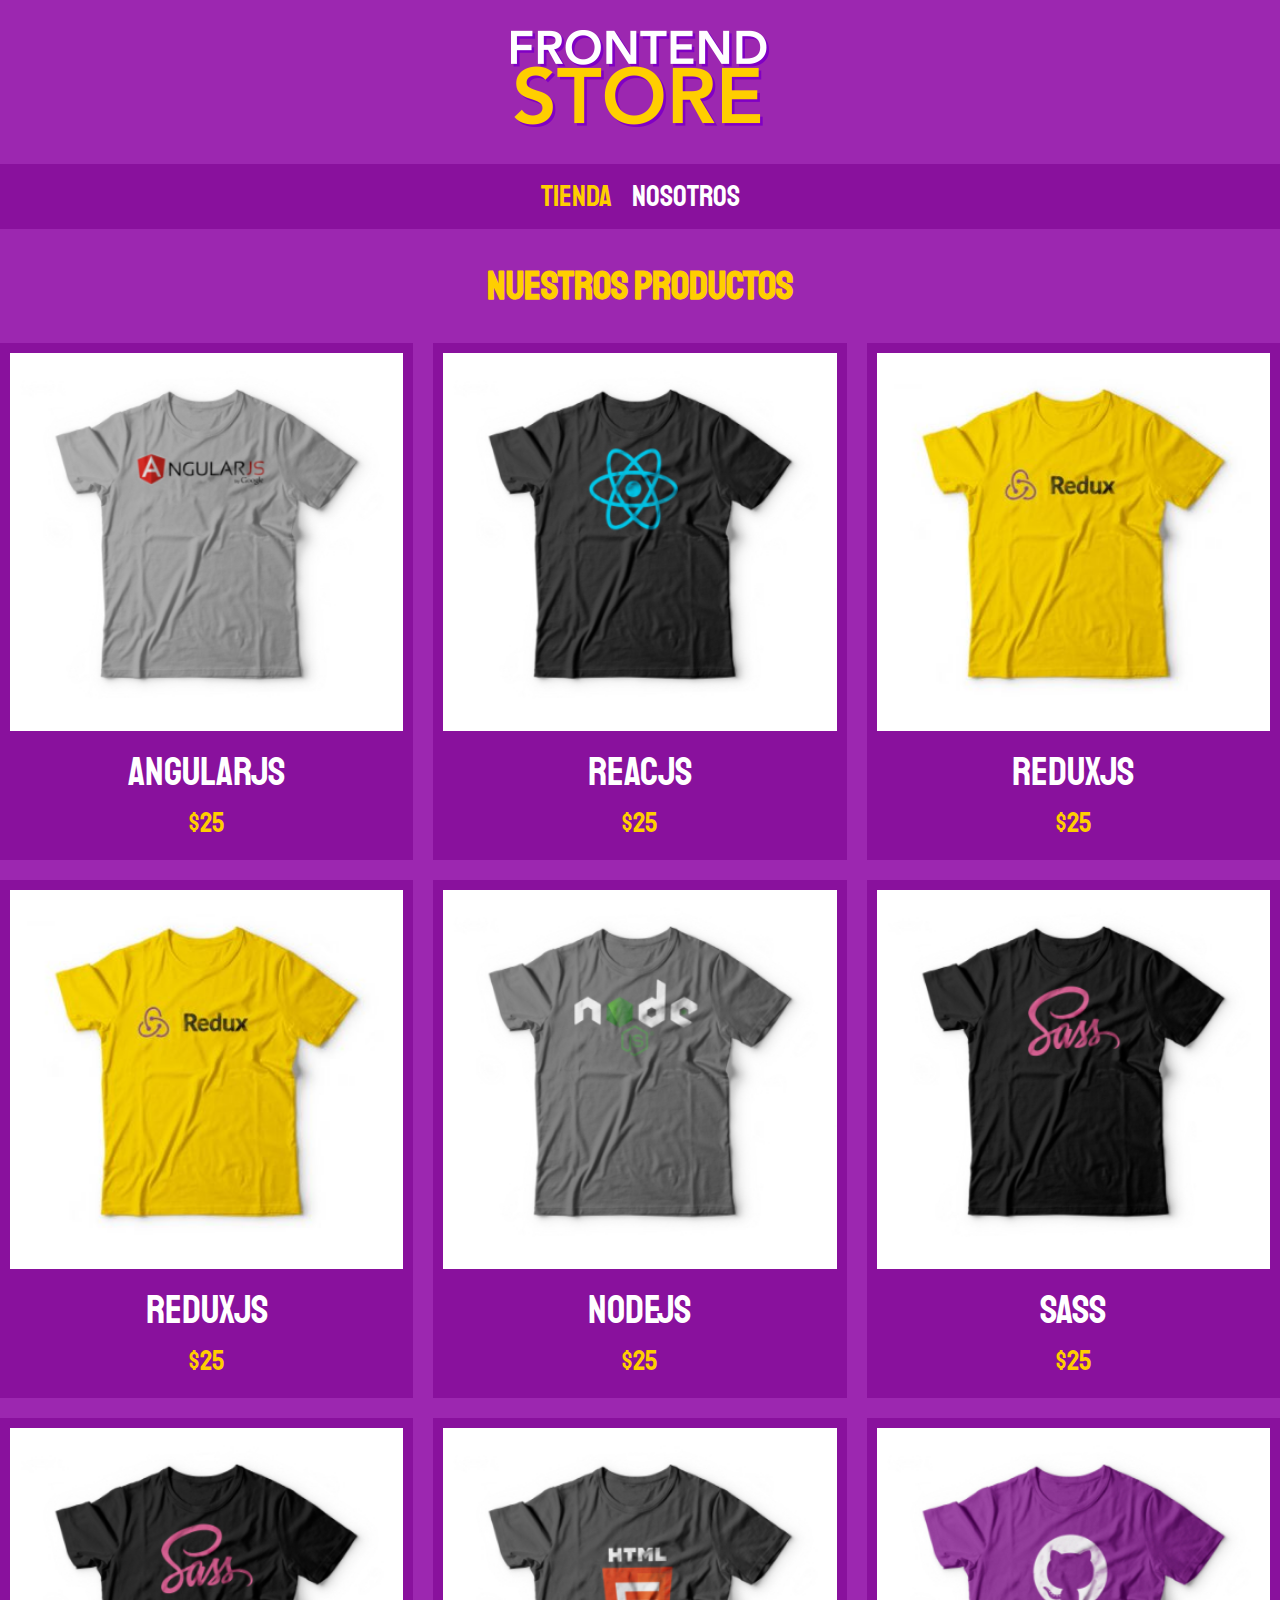
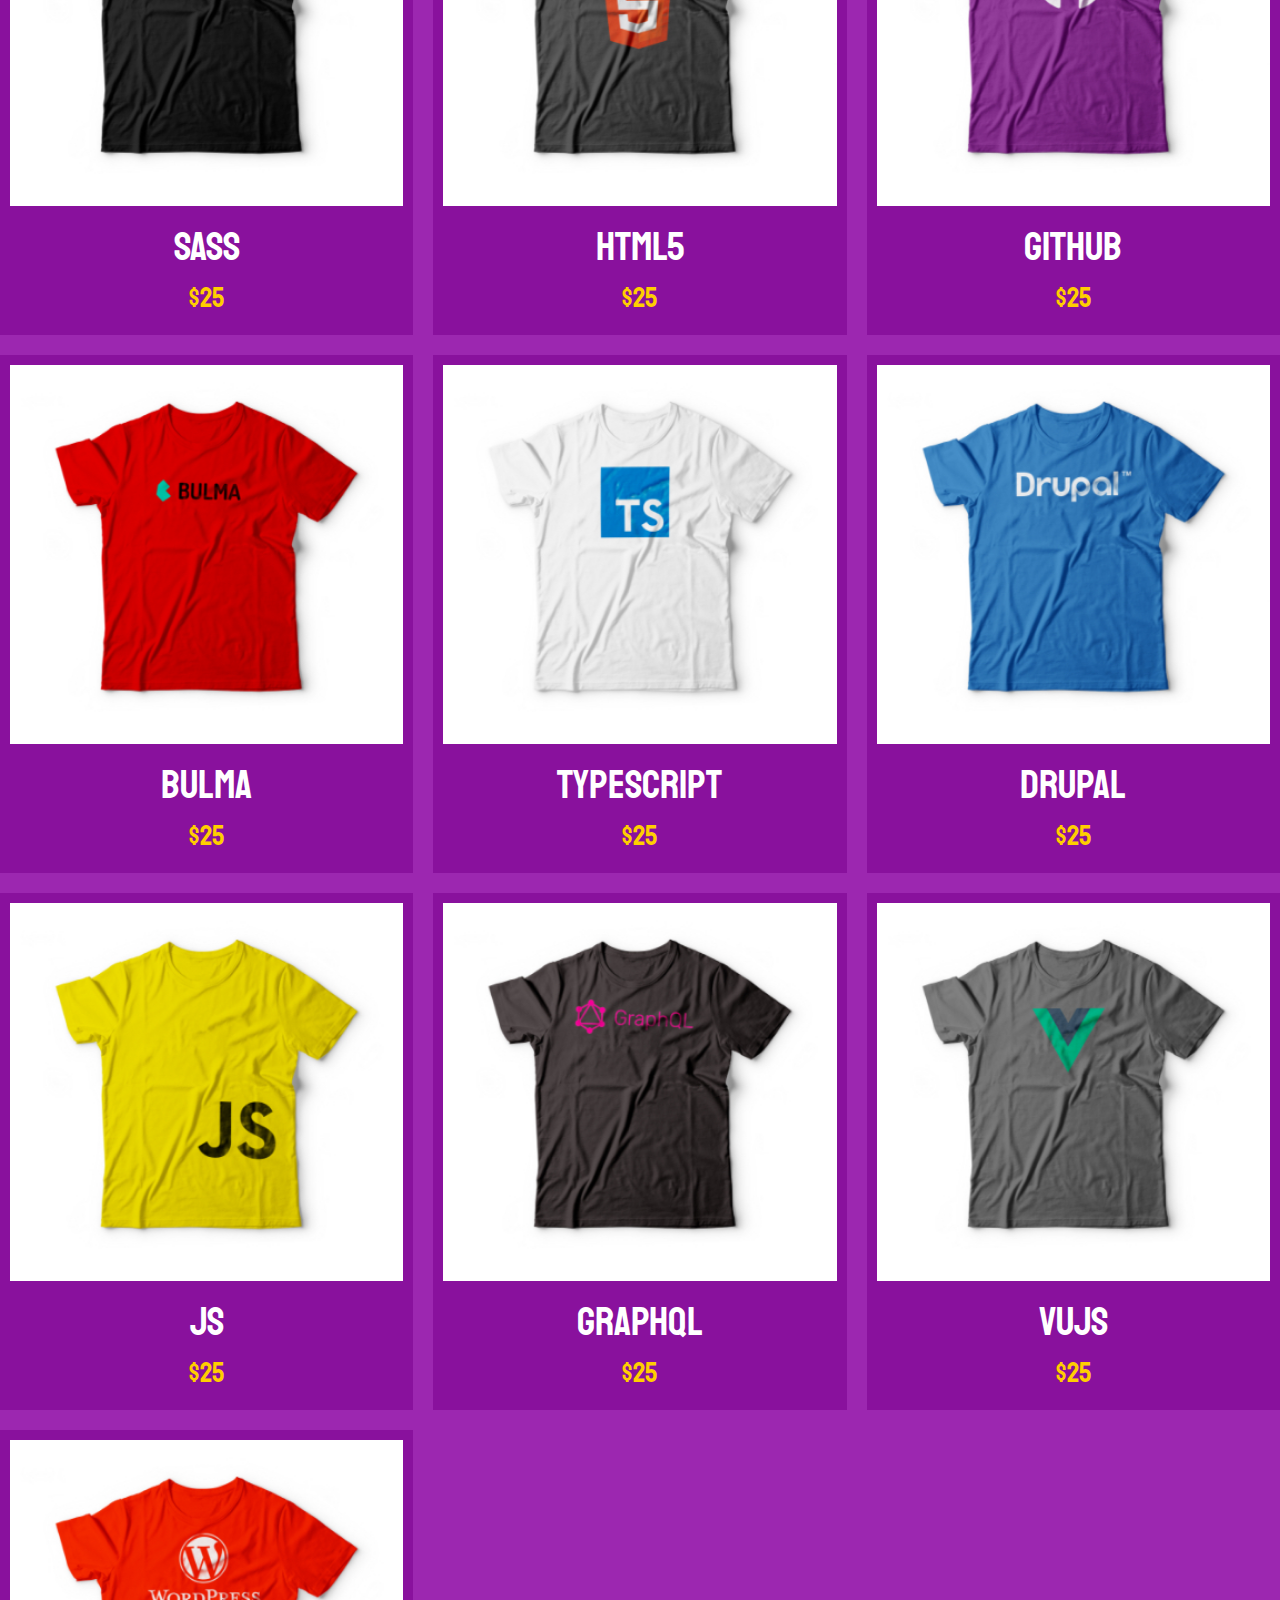
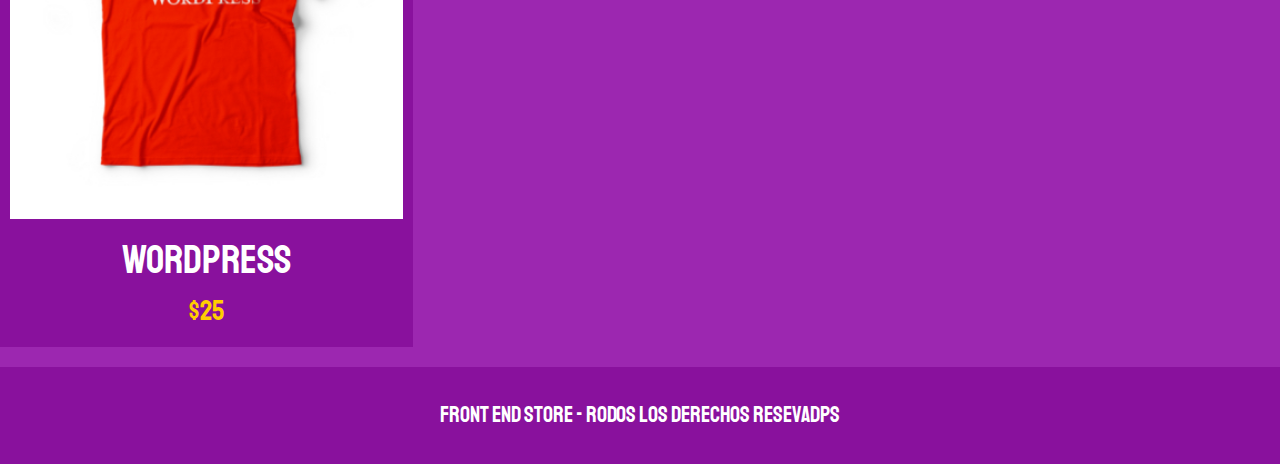
<file: index.html>
<!DOCTYPE html>
<html lang="en">

<head>
    <meta charset="UTF-8">
    <meta http-equiv="X-UA-Compatible" content="IE=edge">
    <meta name="viewport" content="width=device-width, initial-scale=1.0">
    <title>Document</title>
    <link rel="stylesheet" href="css/normalize.css" />
    <link rel="preconnect" href="https://fonts.googleapis.com">
    <link rel="preconnect" href="https://fonts.gstatic.com" crossorigin>
    <link href="https://fonts.googleapis.com/css2?family=Staatliches&display=swap" rel="stylesheet">
    <link rel="stylesheet" href="css/estilo.css" />
</head>

<body>
    <header class="header">
        <a href="index.html">
            <img class="header__logo" src="img/logo.png"/ alt="logotipo">
        </a>
    </header>

    <nav class="navegacion">
        <a class="navegacion__enlace navegacion__enlace--activo" href="index.html">Tienda</a>
        <a class="navegacion__enlace " href="nosotros.html">Nosotros</a>
    </nav>

    <main class="contenedor">
        <h1>NUESTROS PRODUCTOS</h1>
        <!--Producto-->
        <div class="grid">
            
        </div>

        <div class="grid">
            <div class="producto">
                <a href="productos.html">
                    <img  class="producto__imagen" src="img/2.jpg" alt="imagen camisa">
                    <div class="producto__informacion">
                        <p class="producto__nombre">AngularJS</p>
                        <p class="producto__precio">$25</p>
                    </div>
                </a>
            </div> <!--Fin de la clase producto-->
            <div class="producto">
                <a href="productos.html">
                    <img  class="producto__imagen" src="img//3.jpg" alt="imagen camisa">
                    <div class="producto__informacion">
                        <p class="producto__nombre">ReacJS</p>
                        <p class="producto__precio">$25</p>
                    </div>
                </a>
            </div>
            <div class="producto">
                <a href="productos.html">
                    <img  class="producto__imagen" src="img/4.jpg" alt="imagen camisa">
                    <div class="producto__informacion">
                        <p class="producto__nombre">ReduxJS</p>
                        <p class="producto__precio">$25</p>
                    </div>
                </a>
            </div>
            <div class="producto">
                <a href="productos.html">
                    <img  class="producto__imagen" src="img/4.jpg" alt="imagen camisa">
                    <div class="producto__informacion">
                        <p class="producto__nombre">ReduxJS</p>
                        <p class="producto__precio">$25</p>
                    </div>
                </a>
            </div>
            <div class="producto">
                <a href="productos.html">
                    <img  class="producto__imagen" src="img/5.jpg" alt="imagen camisa">
                    <div class="producto__informacion">
                        <p class="producto__nombre">NodeJS</p>
                        <p class="producto__precio">$25</p>
                    </div>
                </a>
            </div>
            <div class="producto">
                <a href="productos.html">
                    <img  class="producto__imagen" src="img/6.jpg" alt="imagen camisa">
                    <div class="producto__informacion">
                        <p class="producto__nombre">SASS</p>
                        <p class="producto__precio">$25</p>
                    </div>
                </a>
            </div>
            <div class="producto">
                <a href="productos.html">
                    <img  class="producto__imagen" src="img/6.jpg" alt="imagen camisa">
                    <div class="producto__informacion">
                        <p class="producto__nombre">SASS</p>
                        <p class="producto__precio">$25</p>
                    </div>
                </a>
            </div>
            <div class="producto">
                <a href="productos.html">
                    <img  class="producto__imagen" src="img/7.jpg" alt="imagen camisa">
                    <div class="producto__informacion">
                        <p class="producto__nombre">HTML5</p>
                        <p class="producto__precio">$25</p>
                    </div>
                </a>
            </div>
            <div class="producto">
                <a href="productos.html">
                    <img  class="producto__imagen" src="img/8.jpg" alt="imagen camisa">
                    <div class="producto__informacion">
                        <p class="producto__nombre">GITHUB</p>
                        <p class="producto__precio">$25</p>
                    </div>
                </a>
            </div>
            <div class="producto">
                <a href="productos.html">
                    <img  class="producto__imagen" src="img/9.jpg" alt="imagen camisa">
                    <div class="producto__informacion">
                        <p class="producto__nombre">BULMA</p>
                        <p class="producto__precio">$25</p>
                    </div>
                </a>
            </div>
            <div class="producto">
                <a href="productos.html">
                    <img  class="producto__imagen" src="img/10.jpg" alt="imagen camisa">
                    <div class="producto__informacion">
                        <p class="producto__nombre">Typescript</p>
                        <p class="producto__precio">$25</p>
                    </div>
                </a>
            </div>
            <div class="producto">
                <a href="productos.html">
                    <img  class="producto__imagen" src="img/11.jpg" alt="imagen camisa">
                    <div class="producto__informacion">
                        <p class="producto__nombre">Drupal</p>
                        <p class="producto__precio">$25</p>
                    </div>
                </a>
            </div>
            <div class="producto">
                <a href="productos.html">
                    <img  class="producto__imagen" src="img/12.jpg" alt="imagen camisa">
                    <div class="producto__informacion">
                        <p class="producto__nombre">JS</p>
                        <p class="producto__precio">$25</p>
                    </div>
                </a>
            </div>
            <div class="producto">
                <a href="productos.html">
                    <img  class="producto__imagen" src="img/13.jpg" alt="imagen camisa">
                    <div class="producto__informacion">
                        <p class="producto__nombre">GRAPHQL</p>
                        <p class="producto__precio">$25</p>
                    </div>
                </a>
            </div>
            <div class="producto">
                <a href="productos.html">
                    <img  class="producto__imagen" src="img/1.jpg" alt="imagen camisa">
                    <div class="producto__informacion">
                        <p class="producto__nombre">Vujs</p>
                        <p class="producto__precio">$25</p>
                    </div>
                </a>
            </div>
            <div class="producto">
                <a href="productos.html">
                    <img  class="producto__imagen" src="img/14.jpg" alt="imagen camisa">
                    <div class="producto__informacion">
                        <p class="producto__nombre">Wordpress</p>
                        <p class="producto__precio">$25</p>
                    </div>
                </a>
            </div>
        </div>
    </main>
    
    <footer class="footer">
        <p class="footer__texto">Front end store - Rodos los derechos resevadps</p>
    </footer>

</body>

</html>
</file>
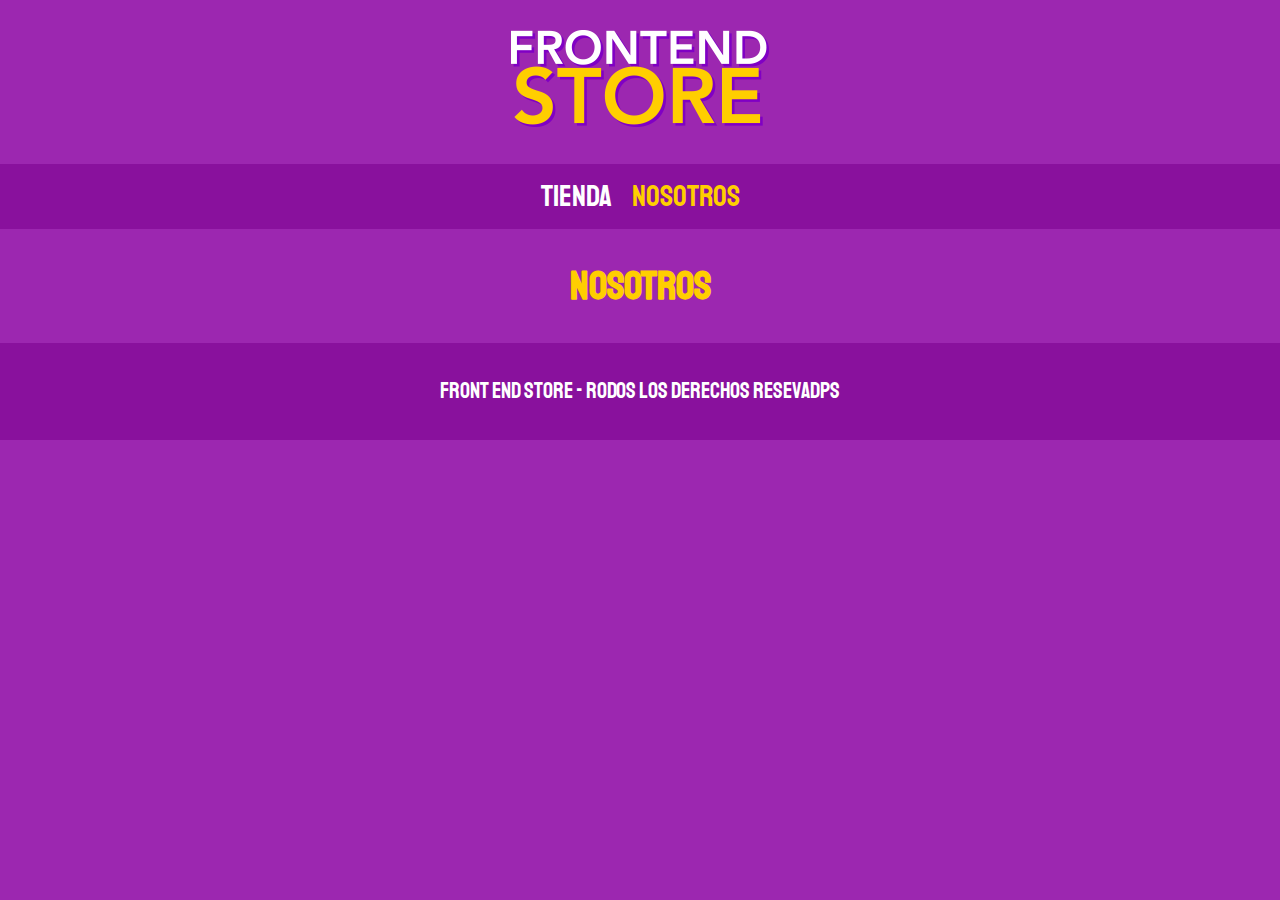
<file: nosotros.html>
<!DOCTYPE html>
<html lang="en">

<head>
    <meta charset="UTF-8">
    <meta http-equiv="X-UA-Compatible" content="IE=edge">
    <meta name="viewport" content="width=device-width, initial-scale=1.0">
    <title>Document</title>
    <link rel="stylesheet" href="css/normalize.css" />
    <link rel="preconnect" href="https://fonts.googleapis.com">
    <link rel="preconnect" href="https://fonts.gstatic.com" crossorigin>
    <link href="https://fonts.googleapis.com/css2?family=Staatliches&display=swap" rel="stylesheet">
    <link rel="stylesheet" href="css/estilo.css" />
</head>

<body>
    <header class="header">
        <a href="index.html">
            <img class="header__logo" src="img/logo.png"/ alt="logotipo">
        </a>
    </header>

    <nav class="navegacion">
        <a class="navegacion__enlace " href="index.html">Tienda</a>
        <a class="navegacion__enlace navegacion__enlace--activo" href="nosotros.html">Nosotros</a>
    </nav>

    <main class="contenedor">
        <h1>NOSOTROS</h1>

    </main>
    
    <footer class="footer">
        <p class="footer__texto">Front end store - Rodos los derechos resevadps</p>
    </footer>

</body>

</html>
</file>
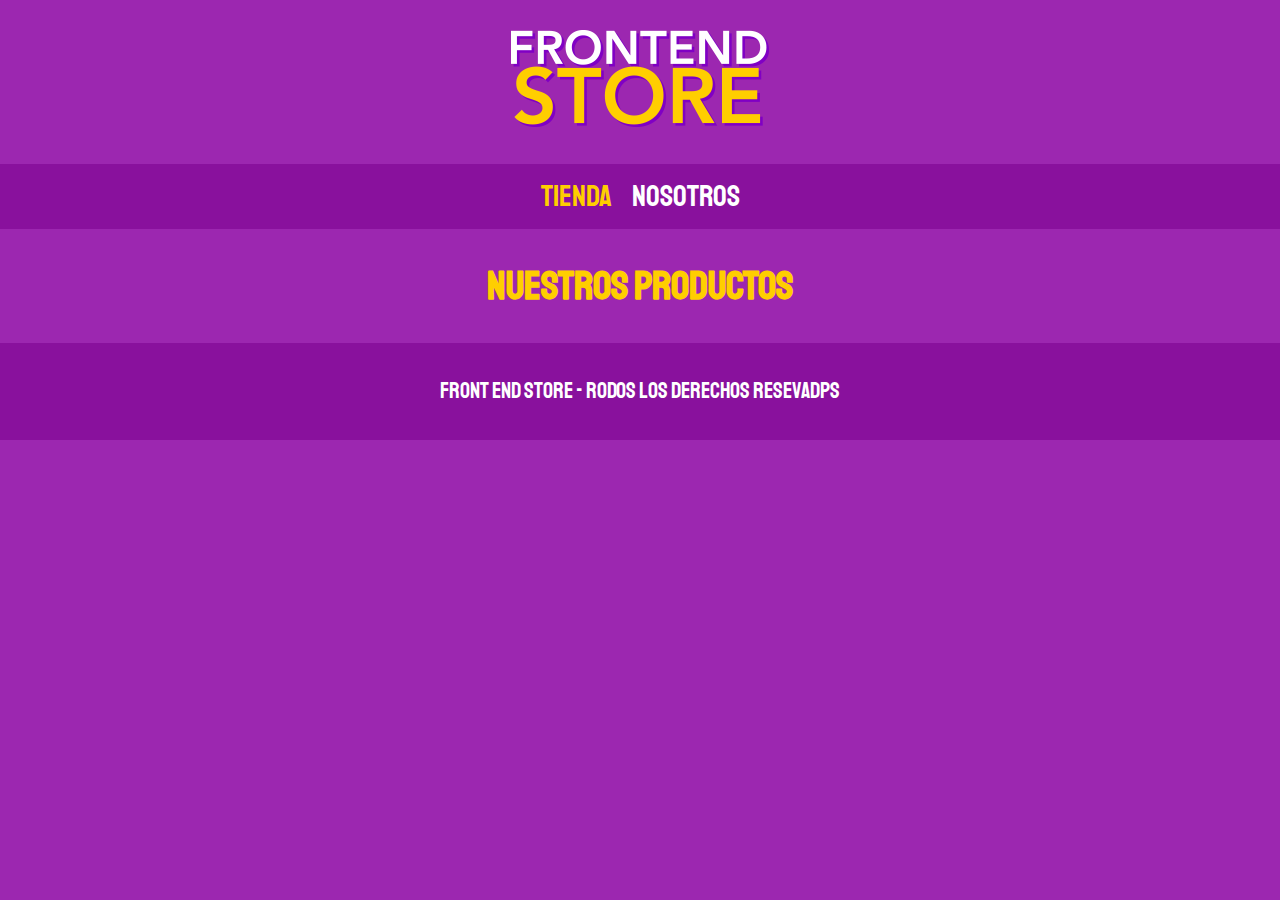
<file: productos.html>
<!DOCTYPE html>
<html lang="en">

<head>
    <meta charset="UTF-8">
    <meta http-equiv="X-UA-Compatible" content="IE=edge">
    <meta name="viewport" content="width=device-width, initial-scale=1.0">
    <title>Document</title>
    <link rel="stylesheet" href="css/normalize.css" />
    <link rel="preconnect" href="https://fonts.googleapis.com">
    <link rel="preconnect" href="https://fonts.gstatic.com" crossorigin>
    <link href="https://fonts.googleapis.com/css2?family=Staatliches&display=swap" rel="stylesheet">
    <link rel="stylesheet" href="css/estilo.css" />
</head>

<body>
    <header class="header">
        <a href="index.html">
            <img class="header__logo" src="img/logo.png"/ alt="logotipo">
        </a>
    </header>

    <nav class="navegacion">
        <a class="navegacion__enlace navegacion__enlace--activo" href="index.html">Tienda</a>
        <a class="navegacion__enlace " href="#">Nosotros</a>
    </nav>

    <main class="contenedor">
        <h1>NUESTROS PRODUCTOS</h1>

    </main>
    
    <footer class="footer">
        <p class="footer__texto">Front end store - Rodos los derechos resevadps</p>
    </footer>

</body>

</html>
</file>
<file: css/estilo.css>
:root{
    --primario: #9c27b0;
    --primarioObscuro: #89119D;
    --secundario: #FFCE00;
    --secundarioOscuro: rgb(233,287,2);
    --blanco:#FFF;
    --negro: #000;

    --fuentePrincipal: 'Staatliches',cursive;

}

html{
    box-sizing: border-box;
    font-size: 62.5%;

}

*,*::before, *::after{
    box-sizing: inherit;
}

/**globales**/
body{

    background-color: var(--primario);
    font-size: 1.6rem;
    line-height: 1.5;
}

p{
    font-size: 1.8rem;
    font-family: Arial, Helvetica, sans-serif;
    color: var(--blanco);
}

a{
    
    text-decoration: none;
}
img{
    max-width: 100%;
}

.contendor{
    max-width: 120rem;
    margin: 0 auto;
}

h1,h2,h3{
    text-align: center;
    color: var(--secundario);
    font-family: var(--fuentePrincipal);
}

h1{
        font-size: 4rem;
}

h2{
    font-size: 3.2rem;
}

h3{
    font-size: 2.4rem;
}

/**jheader*/
.header{
    display: flex;
    justify-content: center;
}
.header__logo{
    margin: 3rem 0rem;
}

/**navegacion**/
.navegacion{
    background-color: var(--primarioObscuro);
    padding: 1rem 0;
    display: flex;
    justify-content: center;
    gap: 2rem;
}

.navegacion__enlace{
    font-family: var(--fuentePrincipal);
    color: var(--blanco);
    font-size: 3rem;
}
.navegacion__enlace--activo,
.navegacion__enlace:hover{
    color: var(--secundario);
}

/**footer**/

.footer{
    background-color: var(--primarioObscuro);
    padding: 1rem 0;
    margin-top: 2rem;
}

.footer__texto{
    font-family: var(--fuentePrincipal);
    text-align: center;
    font-size: 2.2rem;
}


/*grid*/

.grid{
    display: grid;
    grid-template-columns: repeat(2,1fr);
    gap: 2rem;
}

@media (min-width: 700px){
    .grid{
        grid-template-columns: repeat(3,1fr);
    }
}

/*producto*/

.producto{
    background-color: var(--primarioObscuro);
    padding: 1rem;

}

.producto__imagen{
    width: 100%;

}

.producto__nombre{
    font-size: 4rem;

}

.producto__precio{
    font-size: 2.8rem;
    color: var(--secundario);
}

.producto__nombre,
.producto__precio{
    font-family: var(--fuentePrincipal);
    margin: 1rem 0;
    text-align: center;
    line-height: 1.2;
}
</file>
